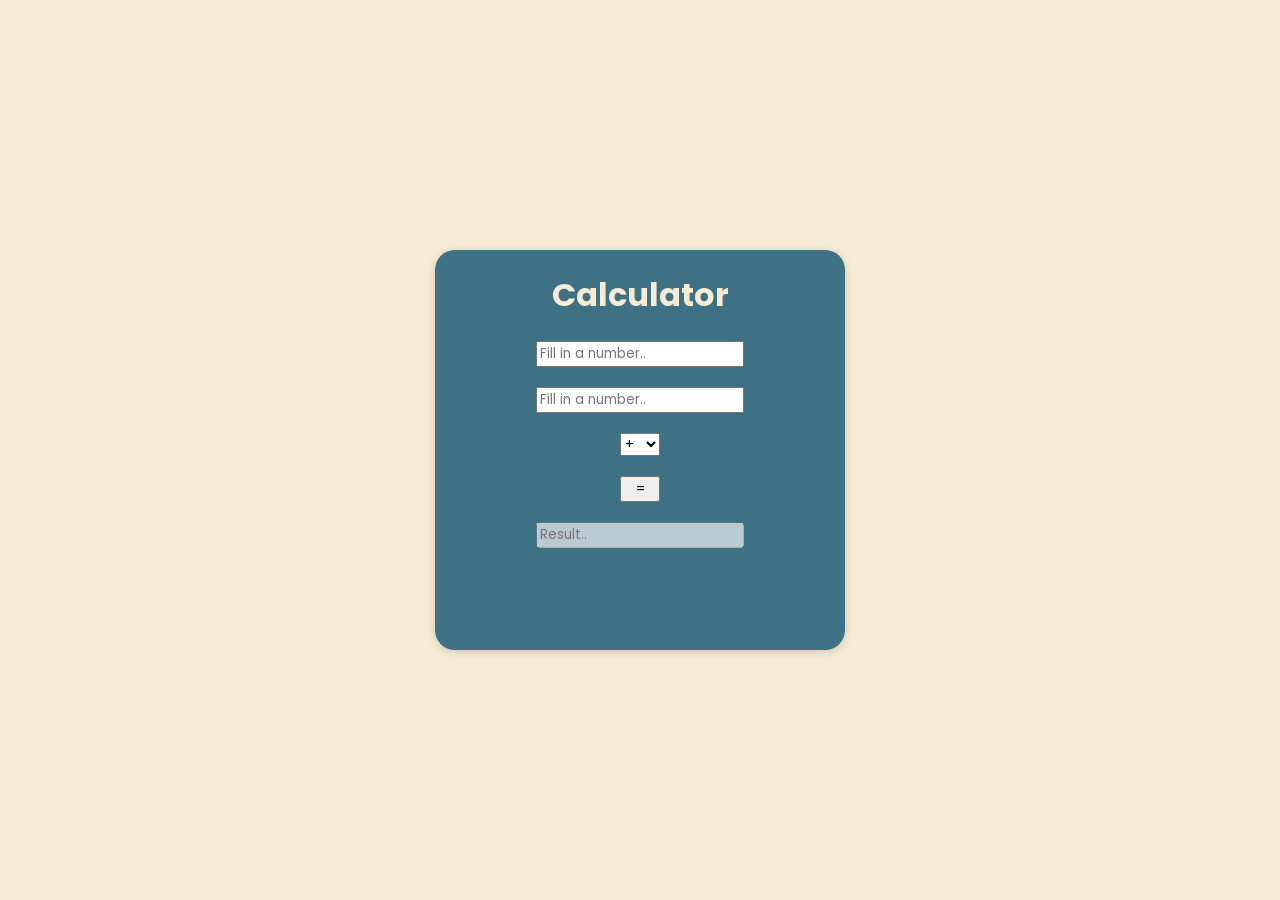
<file: Calculator/index.html>
<!DOCTYPE html>
<html lang="en">

<head>
    <meta charset="UTF-8">
    <meta http-equiv="X-UA-Compatible" content="IE=edge">
    <meta name="viewport" content="width=device-width, initial-scale=1.0">
    <link href="index.css" rel="stylesheet">
    <title>Calculator</title>
</head>

<body>
    <div class="container">
        <h1 class="title">Calculator</h1>
        <div class="calculatorContainer">
            <input class="digits" type="text" placeholder="Fill in a number.." id="digits1">
            <input class="digits" type="text" placeholder="Fill in a number.." id="digits2">

            <select id="operators">
                <option value="+">+</option>
                <option value="-">-</option>
                <option value="*">*</option>
                <option value="/">/</option>
            </select>

            <button id="buttonResult">=</button>
            <input type="text" placeholder="Result.." disabled="disabled" id="result">
        </div>
    </div>

</body>
<script src="index.js"></script>

</html>
</file>
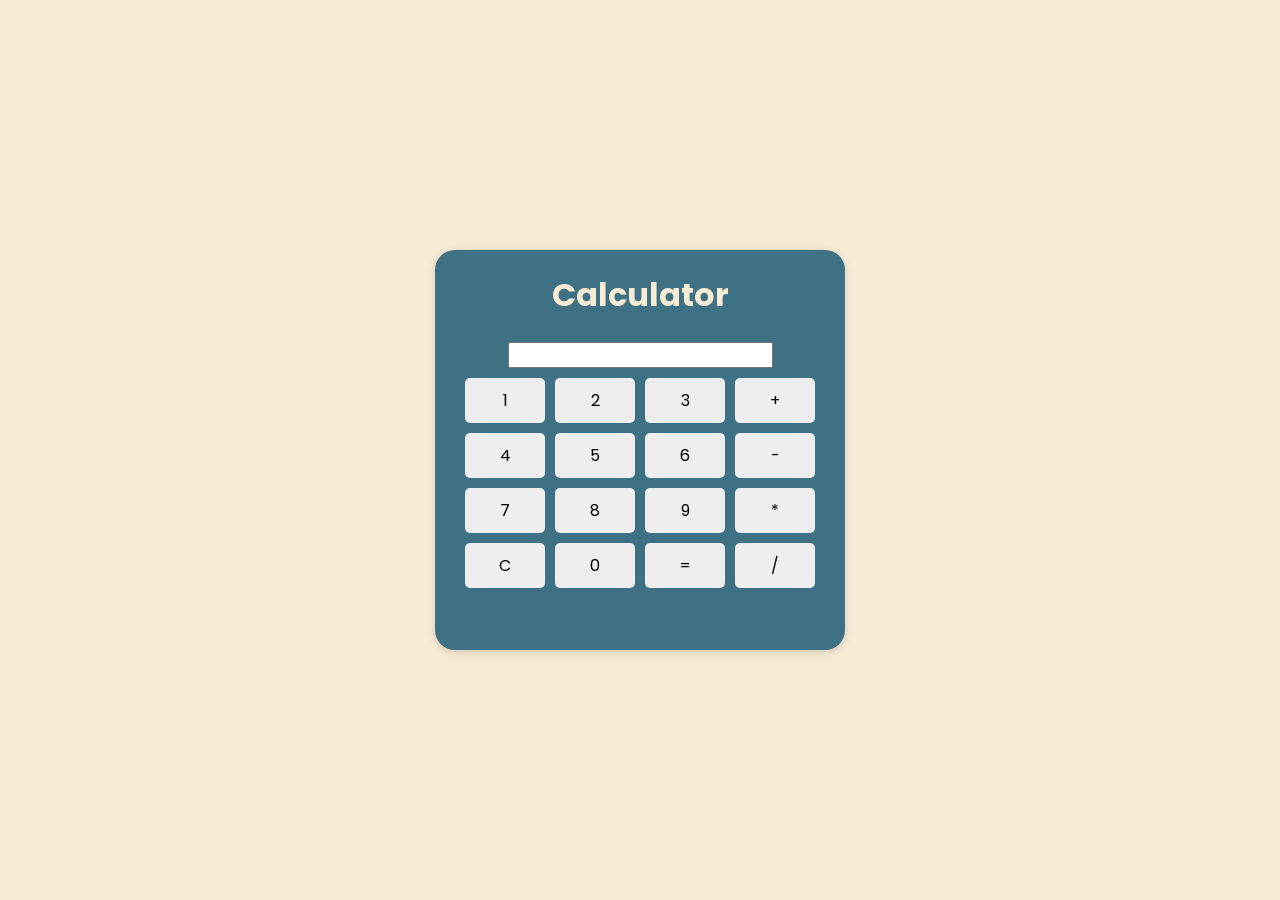
<file: Calculator2/index.html>
<!DOCTYPE html>
<html lang="en">

<head>
    <meta charset="UTF-8">
    <meta http-equiv="X-UA-Compatible" content="IE=edge">
    <meta name="viewport" content="width=device-width, initial-scale=1.0">
    <link href="index.css" rel="stylesheet">
    <title>Calculator</title>
</head>

<body>
    <div class="container">
        <h1 class="title">Calculator</h1>
        <div class="calculator">
          <input type="text" id="resultDisplay" readonly>
          <div class="buttons">
              <button class="number">1</button>
              <button class="number">2</button>
              <button class="number">3</button>
              <button class="operator">+</button>
              <button class="number">4</button>
              <button class="number">5</button>
              <button class="number">6</button>
              <button class="operator">-</button>
              <button class="number">7</button>
              <button class="number">8</button>
              <button class="number">9</button>
              <button class="operator">*</button>
              <button id="buttonClear">C</button>
              <button class="number">0</button>
              <button id="buttonResult">=</button>
              <button class="operator">/</button>
          </div>
      </div>
    </div>

</body>
<script src="index.js"></script>

</html>
</file>
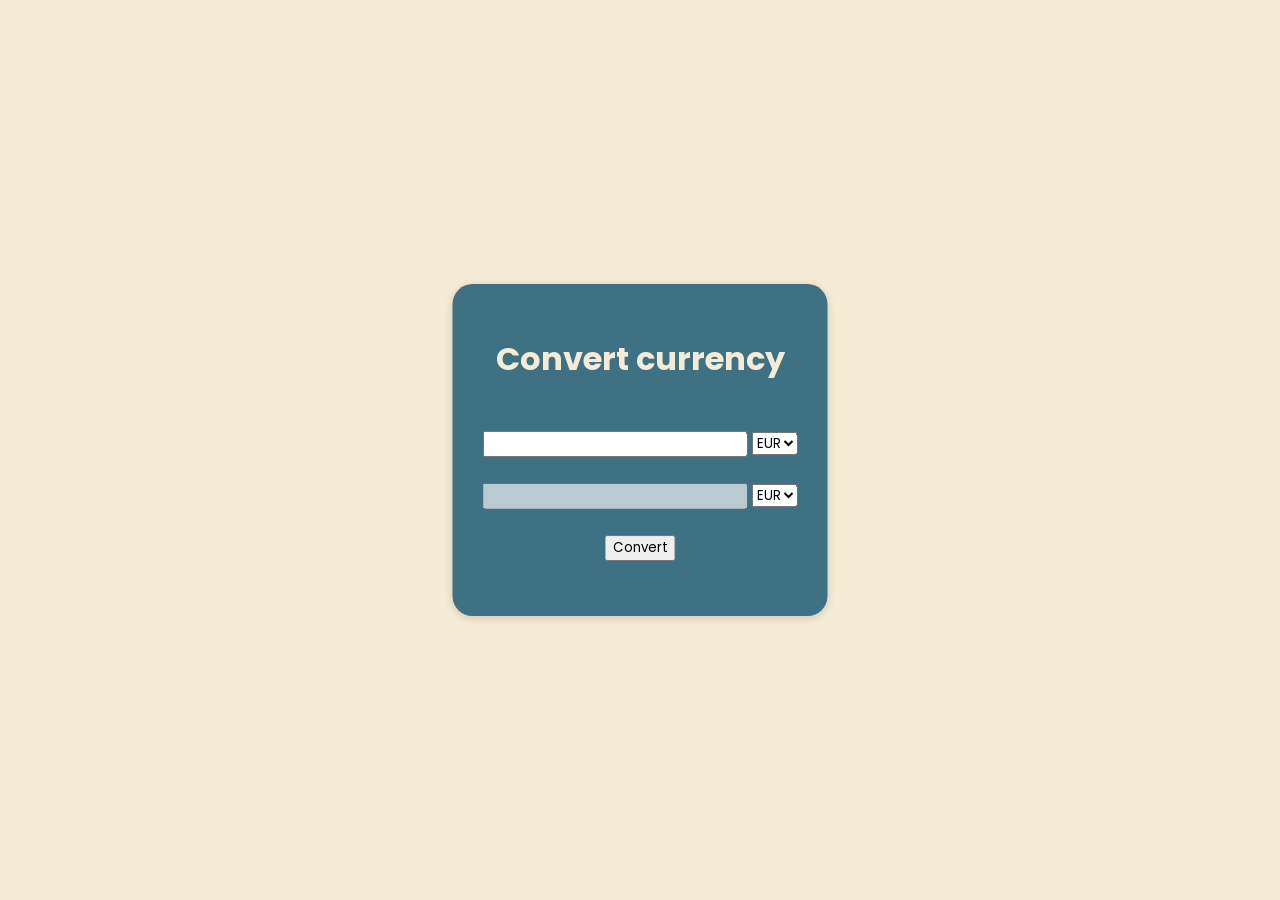
<file: CurrencyAPI/index.html>
<!DOCTYPE html>
<html lang="en">
<head>
    <meta charset="UTF-8">
    <meta http-equiv="X-UA-Compatible" content="IE=edge">
    <meta name="viewport" content="width=device-width, initial-scale=1.0">
    <link href="index.css" rel="stylesheet">
    <title>Currency API</title>
</head>
<body>
    <div class="container">
        <h1 class="title">Convert currency</h1>
        <br>
        <div class="currencyContainer">
            <input id="inputNumber" type="number" step="0.01">
            <select id="from">
                <option value="EUR">EUR</option>
                <option value="TRY">TRY</option>
            </select>
            <br>
            <br>
            <input id="result" disabled>
            <select id="to">
                <option value="EUR">EUR</option>
                <option value="TRY">TRY</option>
            </select>
            <br>
            <br>
            <button id="buttonCurrency">Convert</button>
            <br>
            <br>
        </div>
  </div>
</body>
<script src="index.js"></script>
</html>
</file>
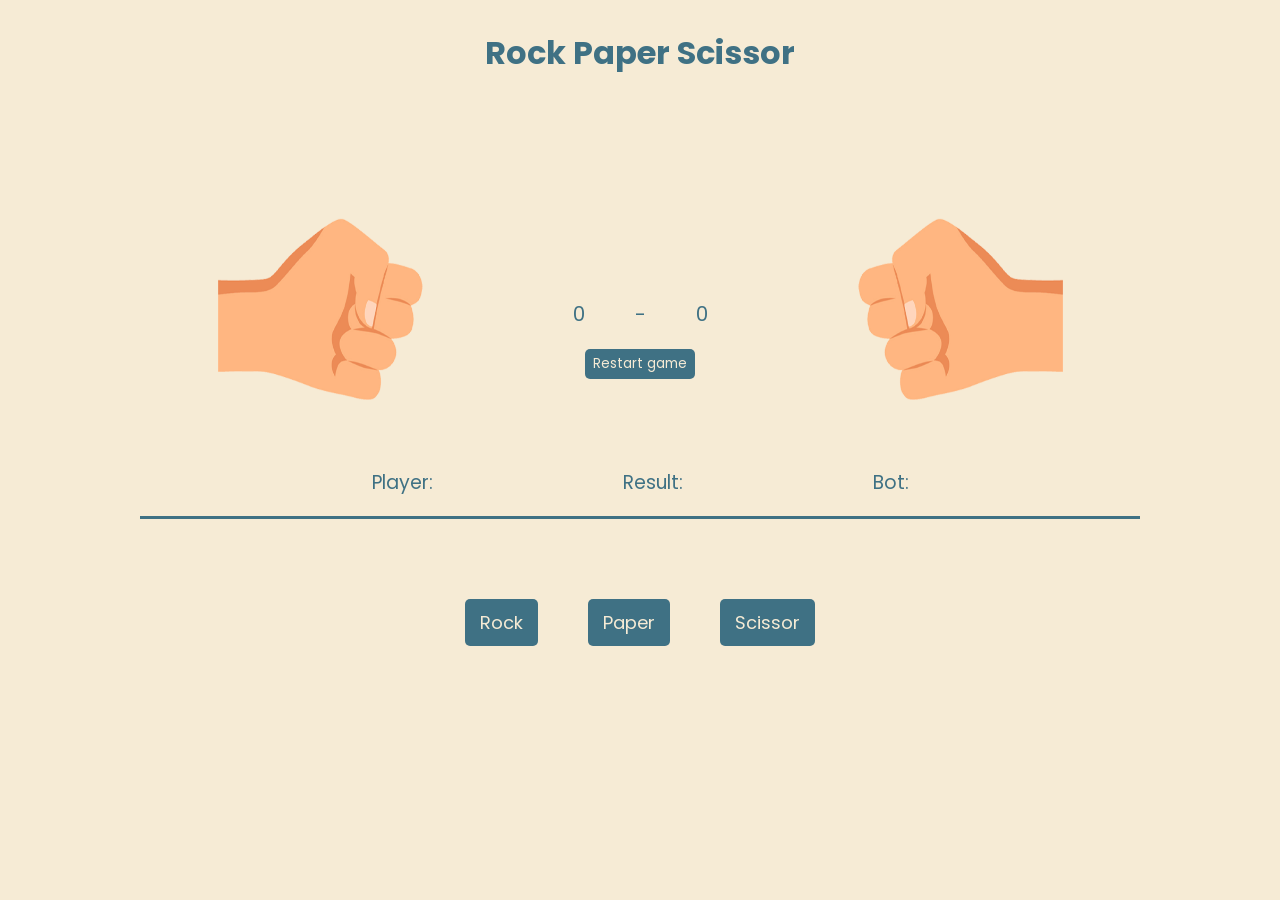
<file: RockPaperScissor/index.html>
<!DOCTYPE html>
<html>

<head>
    <meta charset="UTF-8">
    <meta http-equiv="X-UA-Compatible" content="IE=edge">
    <meta name="viewport" content="width=device-width, initial-scale=1.0">
    <link href="index.css" rel="stylesheet">
    <title>Rock paper scissor</title>
</head>

<body>
    <div class="rpsContainer">
        <div class="rpsResults">
            <h1 class="titleRps">Rock Paper Scissor</h1>
            <div class="rpsImages">
                <img class="animationImg" id="playerImg" src="img/Rock.png">
                <div class="rpsScores">
                    <div class="rpsPlayerBotScore">
                        <label id="playerScore">0</label> -
                        <label id="botScore">0</label>
                    </div>
                    <div>
                        <button id="restartButton">Restart game</button>
                    </div>
                </div>
                <img class="animationImg" id="botImg" src="img/Rock.png">
            </div>
            <div class="resultLabel">
                <p>Player: <label id="playerResultLabel"></label></p>
                <p>Result: <label id="finalResultLabel"></label></p>
                <p>Bot: <label id="botResultLabel"></label></p>
            </div>
            <br>
            <br>
            <div class="playerButtonsContainer">
                <button class="playerButtons" id="rockButton" value="Rock">Rock</button>
                <button class="playerButtons" id="paperButton" value="Paper">Paper</button>
                <button class="playerButtons" id="scissorButton" value="Scissor">Scissor</button>
            </div>
        </div>
    </div>
    <script src="index.js"></script>
</body>

</html>
</file>
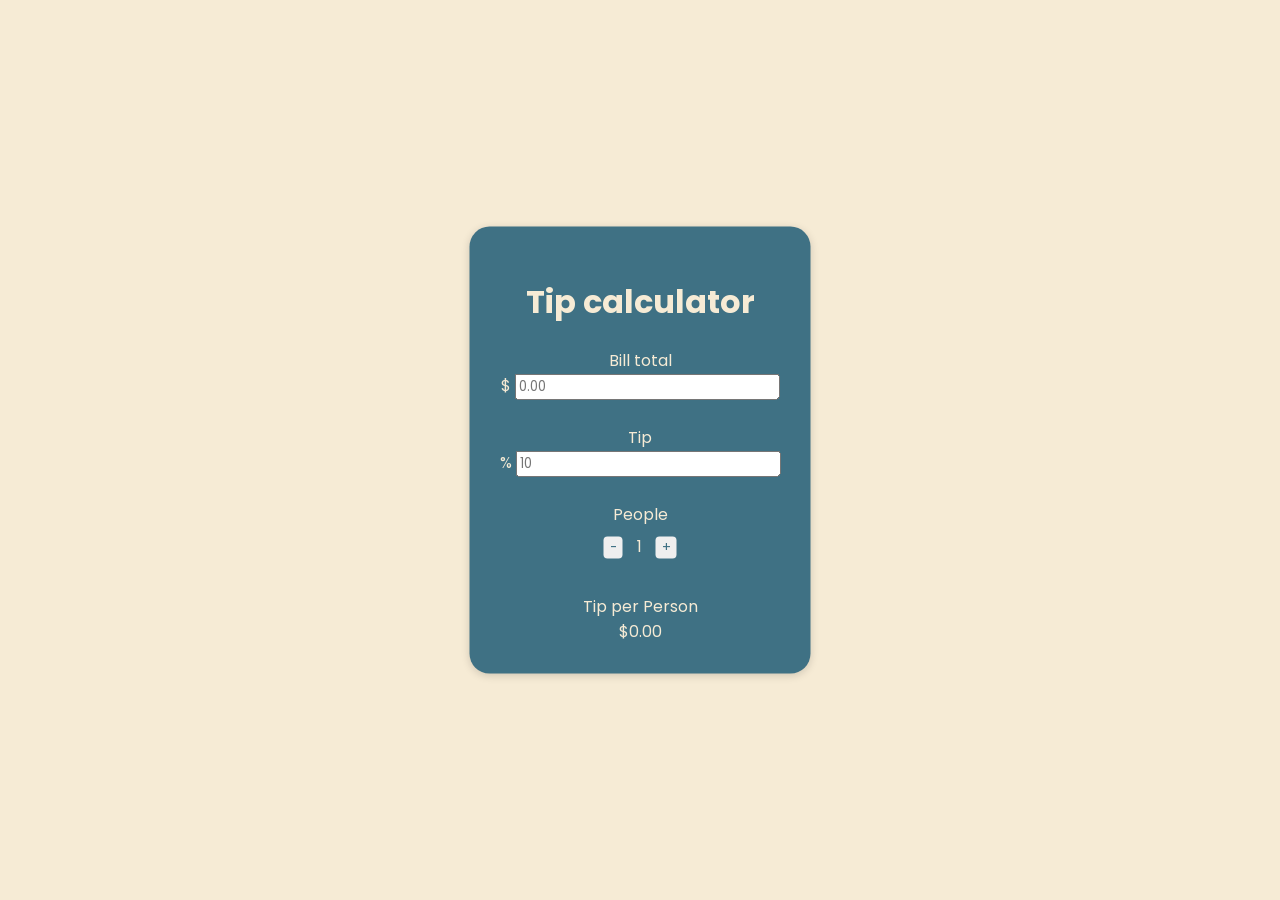
<file: Tipcalculator/index.html>
<!DOCTYPE html>
<html lang="en">

<head>
    <meta charset="UTF-8" />
    <meta http-equiv="X-UA-Compatible" content="IE=edge" />
    <meta name="viewport" content="width=device-width, initial-scale=1.0" />
    <link href="index.css" rel="stylesheet">
    <title>Tip Calculator</title>
</head>

<body>
    <div class="wrapper">
        <h1 class="title">Tip calculator</h1>
        <div class="container">
            <div class="titles">Bill total</div>
            <div class="inputContainer">
                <span>$</span>
                <input type="text" id="billTotalInput" placeholder="0.00" />
            </div>
        </div>
        <br>
        <div class="container">
            <div class="titles">Tip</div>
            <div class="inputContainer">
                <span>%</span>
                <input type="text" id="tipInput" placeholder="10" />
            </div>
        </div>
        <br>
        <div class="container">
            <div class="splitContainer">
                <div class="titles">People</div>
                <div class="controls">
                    <span class="buttonContainer">
                        <button id="increaseButton">
                            -
                        </button>
                    </span>
                    <span class="splitAmount" id="numberOfPeople">1</span>
                    <span class="buttonContainer">
                        <button id="decreaseButton">
                            +
                        </button>
                    </span>
                </div>
            </div>
            <br>
            <div class="totalContainer">
                <div class="titles">Tip per Person</div>
                <div class="total" id="perPersonTotal">$0.00</div>
            </div>
        </div>
    </div>

    <script src="index.js"></script>
</body>

</html>
</file>
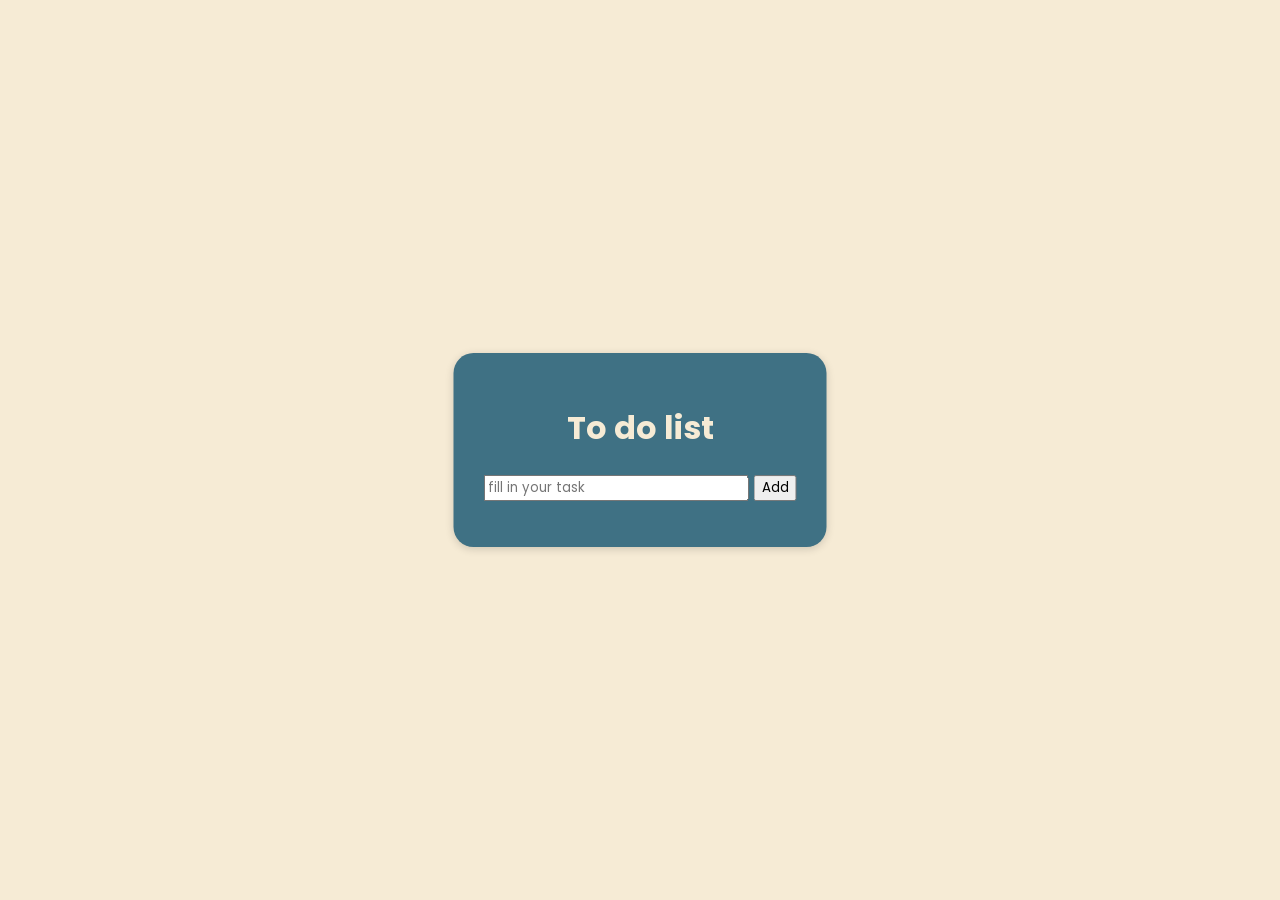
<file: Todolist/index.html>
<!DOCTYPE html>
<html lang="en">

<head>
    <meta charset="UTF-8">
    <meta http-equiv="X-UA-Compatible" content="IE=edge">
    <meta name="viewport" content="width=device-width, initial-scale=1.0">
    <link href="index.css" rel="stylesheet">
    <title>To do list</title>
</head>

<body>
    <div class="container">
        <h1 class="title">To do list</h1>

        <input id="tasksInput" type="text" placeholder="fill in your task"><button id="addTaskButton">Add</button>

        <ul id="taskList">
        </ul>
    </div>
</body>

<script src="index.js"></script>

</html>
</file>
<file: Calculator/index.css>
@import url('https://fonts.googleapis.com/css2?family=Poppins&display=swap');

* {
    font-family: 'Poppins', sans-serif;
}

body {
    background-color: #F6EBD5;
}

.container {
    position: absolute;
    left: 50%;
    top: 50%;
    transform: translate(-50%,-50%);
    background-color: #3F7184;
    box-shadow: 0 2px 8px rgba(0,0,0,.16);
    width: 350px;
    height: 400px;
    padding-left: 30px;
    padding-right: 30px;
    text-align: center;
    border-radius: 20px;
}

.title {
    color: #F6EBD5;
}

.calculatorContainer {
    display: flex;
    flex-direction: column;
    row-gap: 20px;
}

.digits {
    width: 200px;
    margin: auto;
}

#operators {
    width: 40px;
    margin: auto;
}

#buttonResult {
    width: 40px;
    margin: auto;
}

#result {
    width: 200px;
    margin: auto;
}
</file>
<file: Calculator2/index.css>
@import url('https://fonts.googleapis.com/css2?family=Poppins&display=swap');

* {
    font-family: 'Poppins', sans-serif;
}

body {
    background-color: #F6EBD5;
}

.container {
    position: absolute;
    left: 50%;
    top: 50%;
    transform: translate(-50%,-50%);
    background-color: #3F7184;
    box-shadow: 0 2px 8px rgba(0,0,0,.16);
    width: 350px;
    height: 400px;
    padding-left: 30px;
    padding-right: 30px;
    text-align: center;
    border-radius: 20px;
}

.title {
    color: #F6EBD5;
}

.buttons {
    display: grid;
    grid-template-columns: repeat(4, 1fr);
    grid-gap: 10px;
    margin-top: 10px;
}

button {
    padding: 10px 15px;
    font-size: 16px;
    background-color: #eee;
    border: none;
    border-radius: 5px;
    cursor: pointer;
}

button:hover {
    background-color: #ddd;
}
</file>
<file: CurrencyAPI/index.css>
@import url('https://fonts.googleapis.com/css2?family=Poppins&display=swap');

* {
    font-family: 'Poppins', sans-serif;
}

body {
    background-color: #F6EBD5;
}

.container {
    position: absolute;
    left: 50%;
    top: 50%;
    transform: translate(-50%,-50%);
    background-color: #3F7184;
    box-shadow: 0 2px 8px rgba(0,0,0,.16);
    padding: 30px;
    padding-left: 30px;
    padding-right: 30px;
    text-align: center;
    border-radius: 20px;
}

.title {
    color: #F6EBD5;
}
</file>
<file: RockPaperScissor/index.css>
@import url('https://fonts.googleapis.com/css2?family=Poppins&display=swap');

body {
    background-color: #F6EBD5;
    font-family: 'Poppins', sans-serif;
}

.rpsContainer {
    display: flex;
    flex-direction: row;
}

.rpsResults {
    text-align: center;
    align-items: center;
    width: 1000px;
    height: 400px;
    margin: auto;
}

.titleRps {
    color: #3F7184;
}

.rpsImages {
    display: flex;
    flex-direction: row;
    justify-content: center;
    width: 1000px;
    height: 350px;
    gap: 40px;
}

.animationImg {
    margin-top: 70px;
    width: 425px;
}

#playerImg {
    transform: scaleX(-1); 
}

.rpsScores {
    display: flex;
    flex-direction: column;
}

.rpsPlayerBotScore {
    display: flex;
    flex-direction: row;
    justify-content: center;
    gap: 50px;
    padding-top: 200px;
    font-size: 20px;
    color: #3F7184;
}

#restartButton {
    margin-top: 20px;
    padding-left: 8px;
    padding-right: 8px;
    padding-top: 5px;
    padding-bottom: 5px;
    background-color: #3F7184;
    font-family: 'Poppins', sans-serif;
    color: #F6EBD5;
    border-radius: 5px;
    border: none;
    cursor: pointer;
}

.resultLabel {
    display: flex;
    flex-direction: row;
    justify-content: center;
    gap: 190px;
    border-bottom: 3px solid #3F7184;
    font-size: 19px;
    color: #3F7184;
}

.playerButtonsContainer {
    display: flex;
    flex-direction: row;
    justify-content: center;
    gap: 50px;
    padding-top: 30px;
}

.playerButtons {
    padding-left: 15px;
    padding-right: 15px;
    padding-top: 10px;
    padding-bottom: 10px;
    background-color: #3F7184;
    font-family: 'Poppins', sans-serif;
    color: #F6EBD5;
    border-radius: 5px;
    border: none;
    font-size: 18px;
    cursor: pointer;
}

.playerButtons:hover, #restartButton:hover {
    background-color: #528fa6;
    transition: all .2s;
}
</file>
<file: Tipcalculator/index.css>
@import url('https://fonts.googleapis.com/css2?family=Poppins&display=swap');

* {
    font-family: 'Poppins', sans-serif;
}

body {
    background-color: #F6EBD5;
}

.wrapper {
    position: absolute;
    left: 50%;
    top: 50%;
    transform: translate(-50%,-50%);
    background-color: #3F7184;
    box-shadow: 0 2px 8px rgba(0,0,0,.16);
    padding: 30px;
    padding-left: 30px;
    padding-right: 30px;
    text-align: center;
    border-radius: 20px;
}

#increaseButton, #decreaseButton {
    border-radius: 4px;
    border: none;
    color: #3F7184;
    cursor: pointer;
    margin: 10px;
}

.title {
    color: #F6EBD5;
    justify-content: center;
    align-items: center;
    display: flex;
}

.titles, span, #perPersonTotal {
    color: #F6EBD5;
}
</file>
<file: Todolist/index.css>
@import url('https://fonts.googleapis.com/css2?family=Poppins&display=swap');

* {
    font-family: 'Poppins', sans-serif;
}

body {
    background-color: #F6EBD5;
}

.container {
    position: absolute;
    left: 50%;
    top: 50%;
    transform: translate(-50%,-50%);
    background-color: #3F7184;
    box-shadow: 0 2px 8px rgba(0,0,0,.16);
    padding: 30px;
    padding-left: 30px;
    padding-right: 30px;
    text-align: center;
    border-radius: 20px;
}

.title {
    color: #F6EBD5;
}

#addTaskButton {
    margin-left: 5px;
}

button {
    margin-left: 10px;
}

#taskList li {
    color: #F6EBD5;
    margin-right: 15px;
    padding: 5px;
}
</file>
